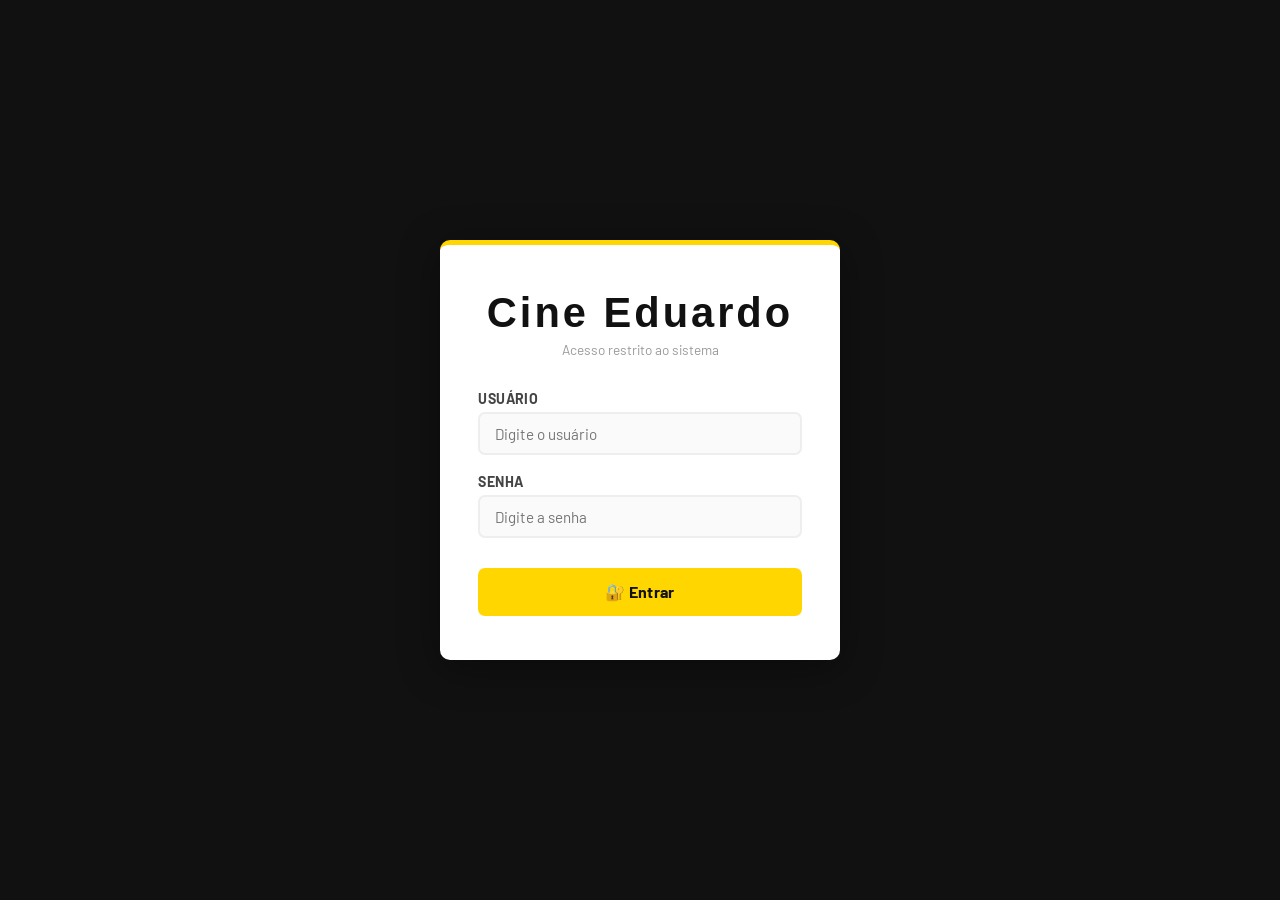
<file: index.html>
<!DOCTYPE html>
<html lang="pt-BR">
<head>
  <meta charset="UTF-8" />
  <meta name="viewport" content="width=device-width, initial-scale=1.0" />
  <title>Cine Eduardo — Início</title>
  <link rel="stylesheet" href="css/style.css" />
</head>
<body>

  <nav>
    <a href="index.html" class="nav-logo">Cine <span>Eduardo</span></a>
    <ul class="nav-links">
      <li><a href="index.html" class="ativo">Início</a></li>
      <li><a href="cadastro-filmes.html">Filmes</a></li>
      <li><a href="cadastro-salas.html">Salas</a></li>
      <li><a href="salas.html">Ver Salas</a></li>
      <li><a href="cadastro-sessoes.html">Sessões</a></li>
      <li><a href="venda-ingressos.html">Ingressos</a></li>
      <li><a href="sessoes.html">Em Cartaz</a></li>
      <li><a href="#" onclick="logout()">🚪 Sair</a></li>
    </ul>
  </nav>

  <div class="hero">
    <h1>Cine Eduardo</h1>
    <p>Sistema de controle de cinema — gerencie filmes, salas, sessões e vendas</p>
  </div>

  <div class="container">
    <div class="cards-menu">

      <a href="cadastro-filmes.html" class="card-menu">
        <div class="icone">🎥</div>
        <h3>Cadastro de Filmes</h3>
        <p>Adicione novos filmes ao sistema com título, gênero, classificação e mais.</p>
      </a>

      <a href="filmes.html" class="card-menu">
        <div class="icone">🎬</div>
        <h3>Ver / Excluir Filmes</h3>
        <p>Visualize os filmes cadastrados e remova os que não estão mais em cartaz.</p>
      </a>

      <a href="cadastro-salas.html" class="card-menu">
        <div class="icone">🏛️</div>
        <h3>Cadastro de Salas</h3>
        <p>Gerencie as salas do cinema: nome, capacidade e tipo (2D, 3D, IMAX).</p>
      </a>

      <a href="salas.html" class="card-menu">
        <div class="icone">🪑</div>
        <h3>Ver / Excluir Salas</h3>
        <p>Visualize as salas cadastradas e remova as que não estão mais em uso.</p>
      </a>

      <a href="cadastro-sessoes.html" class="card-menu">
        <div class="icone">📅</div>
        <h3>Cadastro de Sessões</h3>
        <p>Programe sessões vinculando filmes e salas com data, hora e preço.</p>
      </a>

      <a href="venda-ingressos.html" class="card-menu">
        <div class="icone">🎟️</div>
        <h3>Venda de Ingressos</h3>
        <p>Registre a venda de ingressos para clientes com escolha de assento.</p>
      </a>

      <a href="sessoes.html" class="card-menu">
        <div class="icone">📽️</div>
        <h3>Em Cartaz</h3>
        <p>Veja todas as sessões disponíveis, compre ingressos ou exclua sessões.</p>
      </a>

    </div>
  </div>

  <footer>
    <strong>Cine Eduardo</strong> &mdash; Sistema Web de Controle de Cinema
  </footer>

  <script src="js/auth.js"></script>
</body>
</html>
</file>
<file: css/style.css>
@import url('https://fonts.googleapis.com/css2?family=Oswald:wght@400;600;700&family=Barlow:wght@400;600;700&display=swap');

:root {
  --amarelo: #FFD600;
  --amarelo-escuro: #F5C200;
  --amarelo-claro: #FFF8CC;
  --preto: #111111;
  --cinza-escuro: #222222;
  --cinza: #444444;
  --cinza-claro: #EEEEEE;
  --branco: #FFFFFF;
  --sombra: 0 4px 18px rgba(0,0,0,0.10);
  --radius: 10px;
}

* {
  box-sizing: border-box;
  margin: 0;
  padding: 0;
}

body {
  font-family: 'Barlow', sans-serif;
  background-color: #F7F7F2;
  color: var(--cinza-escuro);
  min-height: 100vh;
}

/* ========== NAVBAR ========== */
nav {
  background-color: var(--branco); /* Fundo branco no cabeçalho */
  padding: 0 2rem;
  display: flex;
  align-items: center;
  justify-content: space-between;
  position: sticky;
  top: 0;
  z-index: 100;
  box-shadow: 0 2px 12px rgba(0,0,0,0.10); /* Sombra mais suave para fundo claro */
  border-bottom: 3px solid var(--amarelo); /* Linha amarela na base do header */
}

.nav-logo {
  font-family: 'Oswald', sans-serif;
  font-size: 1.8rem;
  color: var(--preto); /* Logo escuro para contrastar com fundo branco */
  letter-spacing: 2px;
  text-decoration: none;
  padding: 0.8rem 0;
  display: flex;
  align-items: center;
  gap: 0.5rem;
}

.nav-logo span {
  color: var(--amarelo); /* Destaque amarelo no "Eduardo" */
}

.nav-links {
  display: flex;
  list-style: none;
  gap: 0.2rem;
}

.nav-links a {
  color: var(--cinza); /* Links em cinza escuro sobre fundo branco */
  text-decoration: none;
  font-size: 0.88rem;
  font-weight: 600;
  padding: 1.1rem 0.85rem;
  display: block;
  transition: color 0.2s, background 0.2s;
  border-bottom: 3px solid transparent;
  letter-spacing: 0.3px;
}

.nav-links a:hover,
.nav-links a.ativo {
  color: var(--preto); /* Link ativo/hover em preto */
  border-bottom-color: var(--amarelo); /* Sublinhado amarelo no link ativo */
}

/* ========== HERO / BANNER ========== */
.hero {
  background: var(--preto);
  color: var(--branco);
  padding: 3.5rem 2rem 2.5rem;
  text-align: center;
  border-bottom: 4px solid var(--amarelo);
}

.hero h1 {
  font-family: 'Oswald', sans-serif;
  font-size: 3.2rem;
  letter-spacing: 4px;
  color: var(--amarelo);
  margin-bottom: 0.3rem;
}

.hero p {
  font-size: 1rem;
  color: #aaa;
}

/* ========== CONTAINERS ========== */
.container {
  max-width: 860px;
  margin: 2.5rem auto;
  padding: 0 1.2rem;
}

.container-wide {
  max-width: 1100px;
  margin: 2.5rem auto;
  padding: 0 1.2rem;
}

/* ========== CARDS DO INDEX ========== */
.cards-menu {
  display: grid;
  grid-template-columns: repeat(auto-fit, minmax(200px, 1fr));
  gap: 1.2rem;
  margin-top: 2rem;
}

.card-menu {
  background: var(--branco);
  border-radius: var(--radius);
  box-shadow: var(--sombra);
  padding: 2rem 1.4rem;
  text-align: center;
  text-decoration: none;
  color: var(--cinza-escuro);
  border: 2px solid transparent;
  transition: border 0.2s, transform 0.2s, box-shadow 0.2s;
  display: flex;
  flex-direction: column;
  align-items: center;
  gap: 0.8rem;
}

.card-menu:hover {
  border-color: var(--amarelo);
  transform: translateY(-4px);
  box-shadow: 0 8px 28px rgba(255,214,0,0.18);
}

.card-menu .icone {
  font-size: 2.6rem;
}

.card-menu h3 {
  font-family: 'Oswald', sans-serif;
  font-size: 1.3rem;
  letter-spacing: 1px;
  color: var(--preto);
}

.card-menu p {
  font-size: 0.83rem;
  color: var(--cinza);
}

/* ========== FORMULÁRIOS ========== */
.form-card {
  background: var(--branco);
  border-radius: var(--radius);
  box-shadow: var(--sombra);
  padding: 2.2rem 2rem;
  border-top: 4px solid var(--amarelo);
}

.form-titulo {
  font-family: 'Oswald', sans-serif;
  font-size: 1.9rem;
  letter-spacing: 2px;
  color: var(--preto);
  margin-bottom: 1.4rem;
  display: flex;
  align-items: center;
  gap: 0.5rem;
}

.form-grupo {
  margin-bottom: 1.1rem;
}

.form-grupo label {
  display: block;
  font-weight: 700;
  font-size: 0.88rem;
  margin-bottom: 0.35rem;
  color: var(--cinza);
  text-transform: uppercase;
  letter-spacing: 0.4px;
}

.form-grupo input,
.form-grupo select,
.form-grupo textarea {
  width: 100%;
  padding: 0.65rem 0.9rem;
  border: 2px solid var(--cinza-claro);
  border-radius: 7px;
  font-family: 'Barlow', sans-serif;
  font-size: 0.95rem;
  color: var(--cinza-escuro);
  background: #fafafa;
  transition: border 0.2s;
  outline: none;
}

.form-grupo input:focus,
.form-grupo select:focus,
.form-grupo textarea:focus {
  border-color: var(--amarelo);
  background: var(--amarelo-claro);
}

.form-grupo textarea {
  resize: vertical;
  min-height: 90px;
}

.form-linha {
  display: grid;
  grid-template-columns: 1fr 1fr;
  gap: 1rem;
}

.form-linha-3 {
  display: grid;
  grid-template-columns: 1fr 1fr 1fr;
  gap: 1rem;
}

/* ========== BOTÕES ========== */
.btn {
  display: inline-block;
  padding: 0.75rem 1.8rem;
  border-radius: 7px;
  font-family: 'Barlow', sans-serif;
  font-weight: 700;
  font-size: 0.95rem;
  cursor: pointer;
  border: none;
  transition: background 0.2s, transform 0.15s;
  text-decoration: none;
  letter-spacing: 0.3px;
}

.btn-primario {
  background: var(--amarelo);
  color: var(--preto);
}

.btn-primario:hover {
  background: var(--amarelo-escuro);
  transform: translateY(-2px);
}

.btn-secundario {
  background: var(--preto);
  color: var(--amarelo);
}

.btn-secundario:hover {
  background: var(--cinza-escuro);
  transform: translateY(-2px);
}

.btn-sm {
  padding: 0.45rem 1rem;
  font-size: 0.82rem;
}

.btn-bloco {
  width: 100%;
  margin-top: 0.8rem;
  text-align: center;
  font-size: 1rem;
  padding: 0.85rem;
}

/* ========== ALERTAS ========== */
.alerta {
  padding: 0.85rem 1.1rem;
  border-radius: 7px;
  margin-bottom: 1rem;
  font-weight: 600;
  font-size: 0.92rem;
  display: none;
}

.alerta.ativo {
  display: block;
}

.alerta-sucesso {
  background: #ECFDF5;
  color: #065F46;
  border-left: 4px solid #10B981;
}

.alerta-erro {
  background: #FEF2F2;
  color: #991B1B;
  border-left: 4px solid #EF4444;
}

.alerta-aviso {
  background: var(--amarelo-claro);
  color: #7A5000;
  border-left: 4px solid var(--amarelo);
}

/* ========== TABELA / LISTAGEM ========== */
.sessoes-lista {
  display: grid;
  grid-template-columns: repeat(auto-fill, minmax(280px, 1fr));
  gap: 1.2rem;
  margin-top: 1.5rem;
}

.sessao-card {
  background: var(--branco);
  border-radius: var(--radius);
  box-shadow: var(--sombra);
  padding: 1.4rem;
  border-left: 5px solid var(--amarelo);
  display: flex;
  flex-direction: column;
  gap: 0.5rem;
}

.sessao-card .filme-titulo {
  font-family: 'Oswald', sans-serif;
  font-size: 1.35rem;
  letter-spacing: 1px;
  color: var(--preto);
}

.sessao-card .badge {
  display: inline-block;
  background: var(--amarelo);
  color: var(--preto);
  font-size: 0.72rem;
  font-weight: 700;
  padding: 0.18rem 0.55rem;
  border-radius: 20px;
  letter-spacing: 0.5px;
  margin-right: 0.3rem;
}

.sessao-card .info-item {
  font-size: 0.87rem;
  color: var(--cinza);
  display: flex;
  align-items: center;
  gap: 0.35rem;
}

.sessao-card .preco {
  font-family: 'Oswald', sans-serif;
  font-size: 1.5rem;
  color: var(--preto);
  letter-spacing: 1px;
}

.sessao-card .sessao-rodape {
  margin-top: 0.5rem;
  display: flex;
  justify-content: space-between;
  align-items: center;
}

/* ========== VAZIO ========== */
.vazio {
  text-align: center;
  padding: 3rem 1rem;
  color: #999;
  font-size: 0.95rem;
}

.vazio span {
  display: block;
  font-size: 2.8rem;
  margin-bottom: 0.5rem;
}

/* ========== FOOTER ========== */
footer {
  background: var(--preto);
  color: #666;
  text-align: center;
  padding: 1.2rem;
  font-size: 0.82rem;
  margin-top: 3rem;
}

footer strong {
  color: var(--amarelo);
}

/* ========== RESPONSIVO ========== */
@media (max-width: 700px) {
  .form-linha,
  .form-linha-3 {
    grid-template-columns: 1fr;
  }

  nav {
    flex-direction: column;
    padding: 0.5rem 1rem;
  }

  .nav-links {
    flex-wrap: wrap;
    justify-content: center;
    gap: 0;
  }

  .hero h1 {
    font-size: 2rem;
  }
}

/* ========== DESCRIÇÃO NOS CARDS DE SESSÃO ========== */
.sessao-descricao {
  font-size: 0.85rem;
  color: var(--cinza);
  line-height: 1.5;
  border-left: 3px solid var(--amarelo);
  padding-left: 0.7rem;
  margin: 0.3rem 0;
}

/* ========== CARDS DE FILMES ========== */
.filmes-lista {
  display: grid;
  grid-template-columns: repeat(auto-fill, minmax(300px, 1fr));
  gap: 1.3rem;
  margin-top: 1.5rem;
}

.filme-card {
  background: var(--branco);
  border-radius: var(--radius);
  box-shadow: var(--sombra);
  padding: 1.5rem;
  border-top: 4px solid var(--amarelo);
  display: flex;
  flex-direction: column;
  gap: 0.6rem;
}

.filme-card-header {
  display: flex;
  justify-content: space-between;
  align-items: flex-start;
  gap: 0.5rem;
}

.filme-card-titulo {
  font-family: 'Oswald', sans-serif;
  font-size: 1.3rem;
  font-weight: 700;
  color: var(--preto);
  letter-spacing: 0.5px;
}

.filme-card-meta {
  display: flex;
  flex-wrap: wrap;
  gap: 0.8rem;
  font-size: 0.83rem;
  color: var(--cinza);
}

.filme-card-descricao {
  font-size: 0.88rem;
  color: #555;
  line-height: 1.6;
  border-left: 3px solid var(--amarelo);
  padding-left: 0.75rem;
  margin-top: 0.2rem;
}

/* ========== BOTÃO DE EXCLUSÃO ========== */
/* Estilo vermelho para ações destrutivas (DELETE) */
.btn-danger {
  background: #EF4444;
  color: #fff;
}

.btn-danger:hover {
  background: #DC2626;
  transform: translateY(-2px);
}

/* ========== MODAL DE CONFIRMAÇÃO DE EXCLUSÃO ========== */
/* Overlay escuro que cobre a tela quando o modal está aberto */
.modal-overlay {
  display: none;               /* Oculto por padrão */
  position: fixed;
  inset: 0;                    /* Cobre toda a tela */
  background: rgba(0,0,0,0.45);
  z-index: 200;
  align-items: center;
  justify-content: center;
}

/* Exibe o overlay em flex quando a classe 'ativo' é aplicada via JS */
.modal-overlay.ativo {
  display: flex;
}

/* Caixa de diálogo do modal */
.modal-box {
  background: #fff;
  border-radius: var(--radius);
  box-shadow: 0 8px 40px rgba(0,0,0,0.25);
  padding: 2rem 2.2rem;
  max-width: 400px;
  width: 92%;
  border-top: 5px solid #EF4444;
  text-align: center;
}

.modal-box .modal-icone {
  font-size: 2.5rem;
  margin-bottom: 0.5rem;
}

.modal-box h3 {
  font-family: 'Oswald', sans-serif;
  font-size: 1.4rem;
  color: var(--preto);
  margin-bottom: 0.5rem;
}

.modal-box p {
  font-size: 0.92rem;
  color: var(--cinza);
  margin-bottom: 1.4rem;
  line-height: 1.5;
}

/* Linha de botões do modal lado a lado */
.modal-acoes {
  display: flex;
  gap: 0.8rem;
  justify-content: center;
}

/* Aviso de dependência dentro do modal (ex: sessões vinculadas) */
.modal-aviso {
  background: #FEF2F2;
  color: #991B1B;
  border-left: 4px solid #EF4444;
  border-radius: 6px;
  padding: 0.7rem 1rem;
  font-size: 0.85rem;
  text-align: left;
  margin-bottom: 1rem;
  display: none;    /* Só aparece quando há dependência bloqueando a exclusão */
}

.modal-aviso.visivel {
  display: block;
}
</file>
